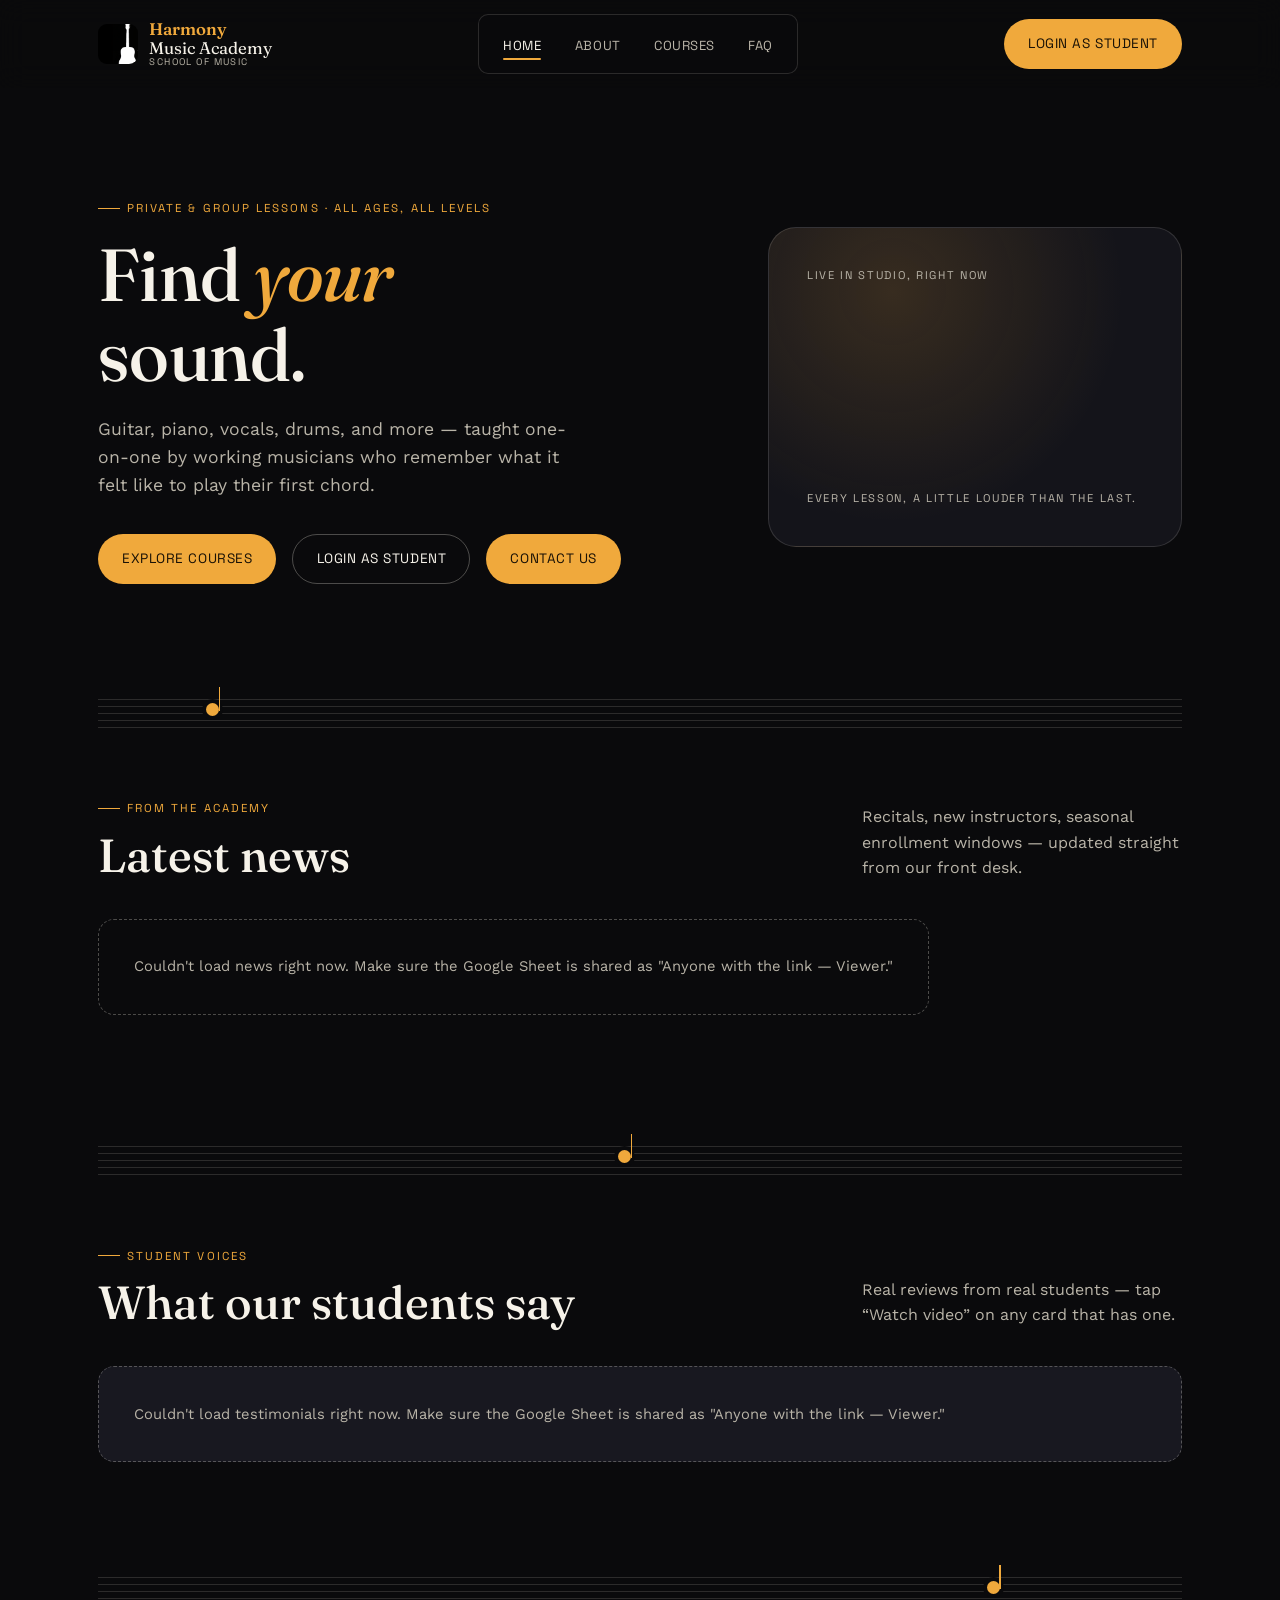
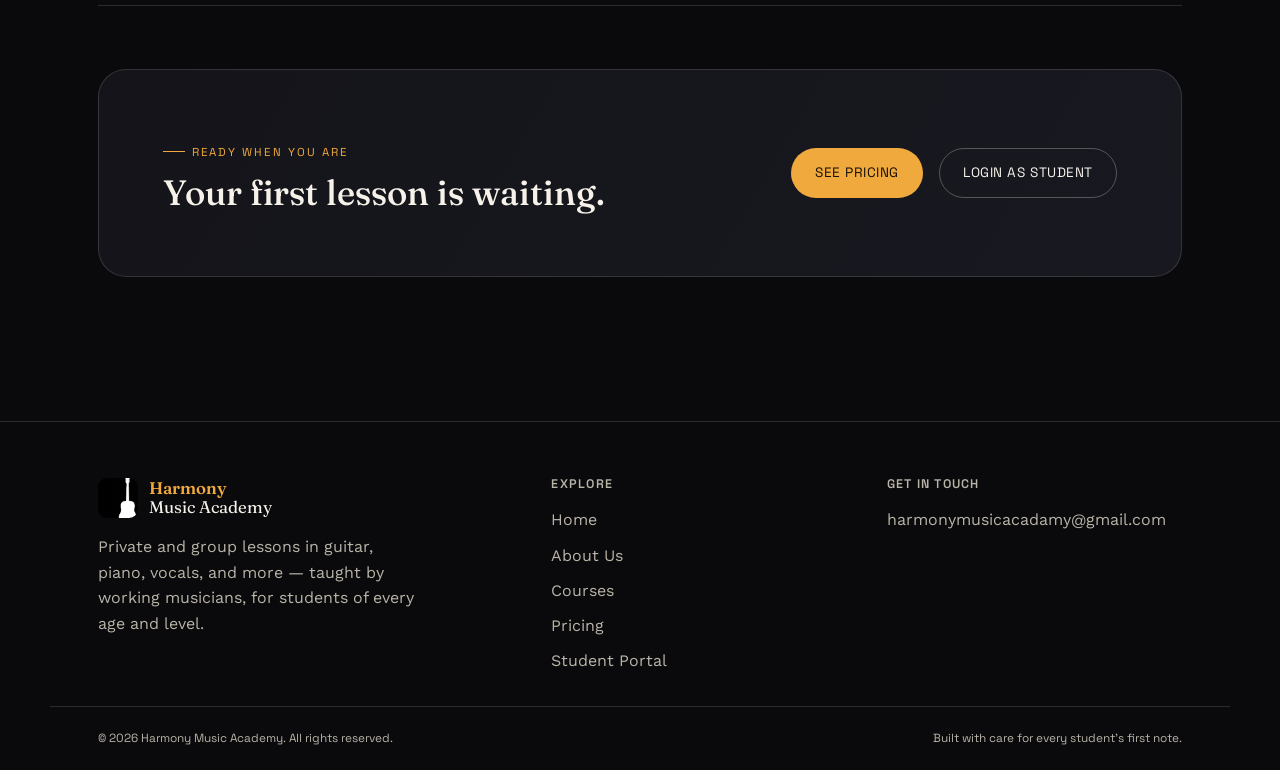
<file: index.html>
<!DOCTYPE html>
<html lang="en">
<head>
  <meta charset="UTF-8" />
  <meta name="viewport" content="width=device-width, initial-scale=1.0" />
  <title>Harmony Music Academy — Find Your Sound</title>
  <meta name="description" content="Private and group music lessons in guitar, piano, vocals, and more — taught by working musicians, for every age and level." />
  <link rel="icon" href="assets/logo-icon.png" />
  <meta property="og:title" content="Harmony Music Academy" />
  <meta property="og:image" content="assets/logo.png" />
  <meta property="og:type" content="website" />
  <link rel="preconnect" href="https://fonts.googleapis.com">
  <link rel="preconnect" href="https://fonts.gstatic.com" crossorigin>
  <link href="https://fonts.googleapis.com/css2?family=Fraunces:opsz,wght@9..144,400..600&family=Work+Sans:wght@400;500;600&family=Space+Grotesk:wght@400;500&display=swap" rel="stylesheet">
  <link rel="stylesheet" href="css/style.css" />
</head>
<body data-page="index.html">

  <header class="site-header" id="site-header"></header>

  <main>
    <!-- HERO -->
    <section class="hero">
      <div class="hero-copy">
        <span class="eyebrow">Private &amp; group lessons · all ages, all levels</span>
        <h1 style="margin-top:1.1rem;">Find <span class="italic-accent">your</span><br>sound.</h1>
        <p class="lede">Guitar, piano, vocals, drums, and more — taught one-on-one by working musicians who remember what it felt like to play their first chord.</p>
        <div class="hero-actions">
          <a href="courses.html" class="btn btn-primary">Explore Courses</a>
          <a href="" id="heroPortalBtn" target="_blank" rel="noopener" class="btn btn-outline">Login as Student</a>
           <a href="" id="ctaPortalBtn2" target="_blank" rel="noopener" class="btn btn-primary">Contact us</a>
        </div>
      </div>
      <div class="hero-visual reveal">
        <span class="tag">Live in studio, right now</span>
        <div class="equalizer" aria-hidden="true">
          <span></span><span></span><span></span><span></span><span></span><span></span><span></span><span></span>
        </div>
        <span class="tag">Every lesson, a little louder than the last.</span>
      </div>
    </section>

    <div class="staff-divider" aria-hidden="true">
      <div class="lines"><span></span><span></span><span></span><span></span><span></span><div class="note" style="left:10%"></div></div>
    </div>

    <!-- LATEST NEWS -->
    <section class="section-pad">
      <div class="section-head reveal">
        <div>
          <span class="eyebrow">From the academy</span>
          <h2 style="margin-top:0.8rem;">Latest news</h2>
        </div>
        <p style="max-width:320px;">Recitals, new instructors, seasonal enrollment windows — updated straight from our front desk.</p>
      </div>
      <div class="news-scroll" id="newsScroll">
        <div class="skeleton" style="flex:0 0 320px;"></div>
        <div class="skeleton" style="flex:0 0 320px;"></div>
        <div class="skeleton" style="flex:0 0 320px;"></div>
      </div>
    </section>

    <div class="staff-divider" aria-hidden="true">
      <div class="lines"><span></span><span></span><span></span><span></span><span></span><div class="note" style="left:48%"></div></div>
    </div>

    <!-- TESTIMONIALS -->
    <section class="section-pad">
      <div class="section-head reveal">
        <div>
          <span class="eyebrow">Student voices</span>
          <h2 style="margin-top:0.8rem;">What our students say</h2>
        </div>
        <p style="max-width:320px;">Real reviews from real students — tap “Watch video” on any card that has one.</p>
      </div>
      <div class="testi-carousel" id="testiCarousel">
        <div class="skeleton" style="width: 100%;"></div>
      </div>
    </section>

    <div class="staff-divider" aria-hidden="true">
      <div class="lines"><span></span><span></span><span></span><span></span><span></span><div class="note" style="left:82%"></div></div>
    </div>

    <!-- CTA BAND -->
    <section class="section-pad">
      <div class="cta-band reveal">
        <div>
          <span class="eyebrow">Ready when you are</span>
          <h2 style="margin-top:0.8rem; font-size:clamp(1.6rem,3vw,2.2rem);">Your first lesson is waiting.</h2>
        </div>
        <div class="hero-actions" style="margin-top:0;">
          <a href="pricing.html" class="btn btn-primary">See Pricing</a>
          <a href="" id="ctaPortalBtn" target="_blank" rel="noopener" class="btn btn-outline">Login as Student</a>
        </div>
      </div>
    </section>
  </main>

  <footer class="site-footer" id="site-footer"></footer>

  <script src="js/config.js"></script>
  <script src="js/sheets.js"></script>
  <script src="js/main.js"></script>
  <script src="js/home.js"></script>
  <script>
    document.getElementById('heroPortalBtn').href = SITE_CONFIG.STUDENT_PORTAL_URL;
    document.getElementById('ctaPortalBtn').href = SITE_CONFIG.STUDENT_PORTAL_URL;
    document.getElementById('ctaPortalBtn2').href = SITE_CONFIG.GOOGLE_ENQ;
  </script>
</body>
</html>
</file>
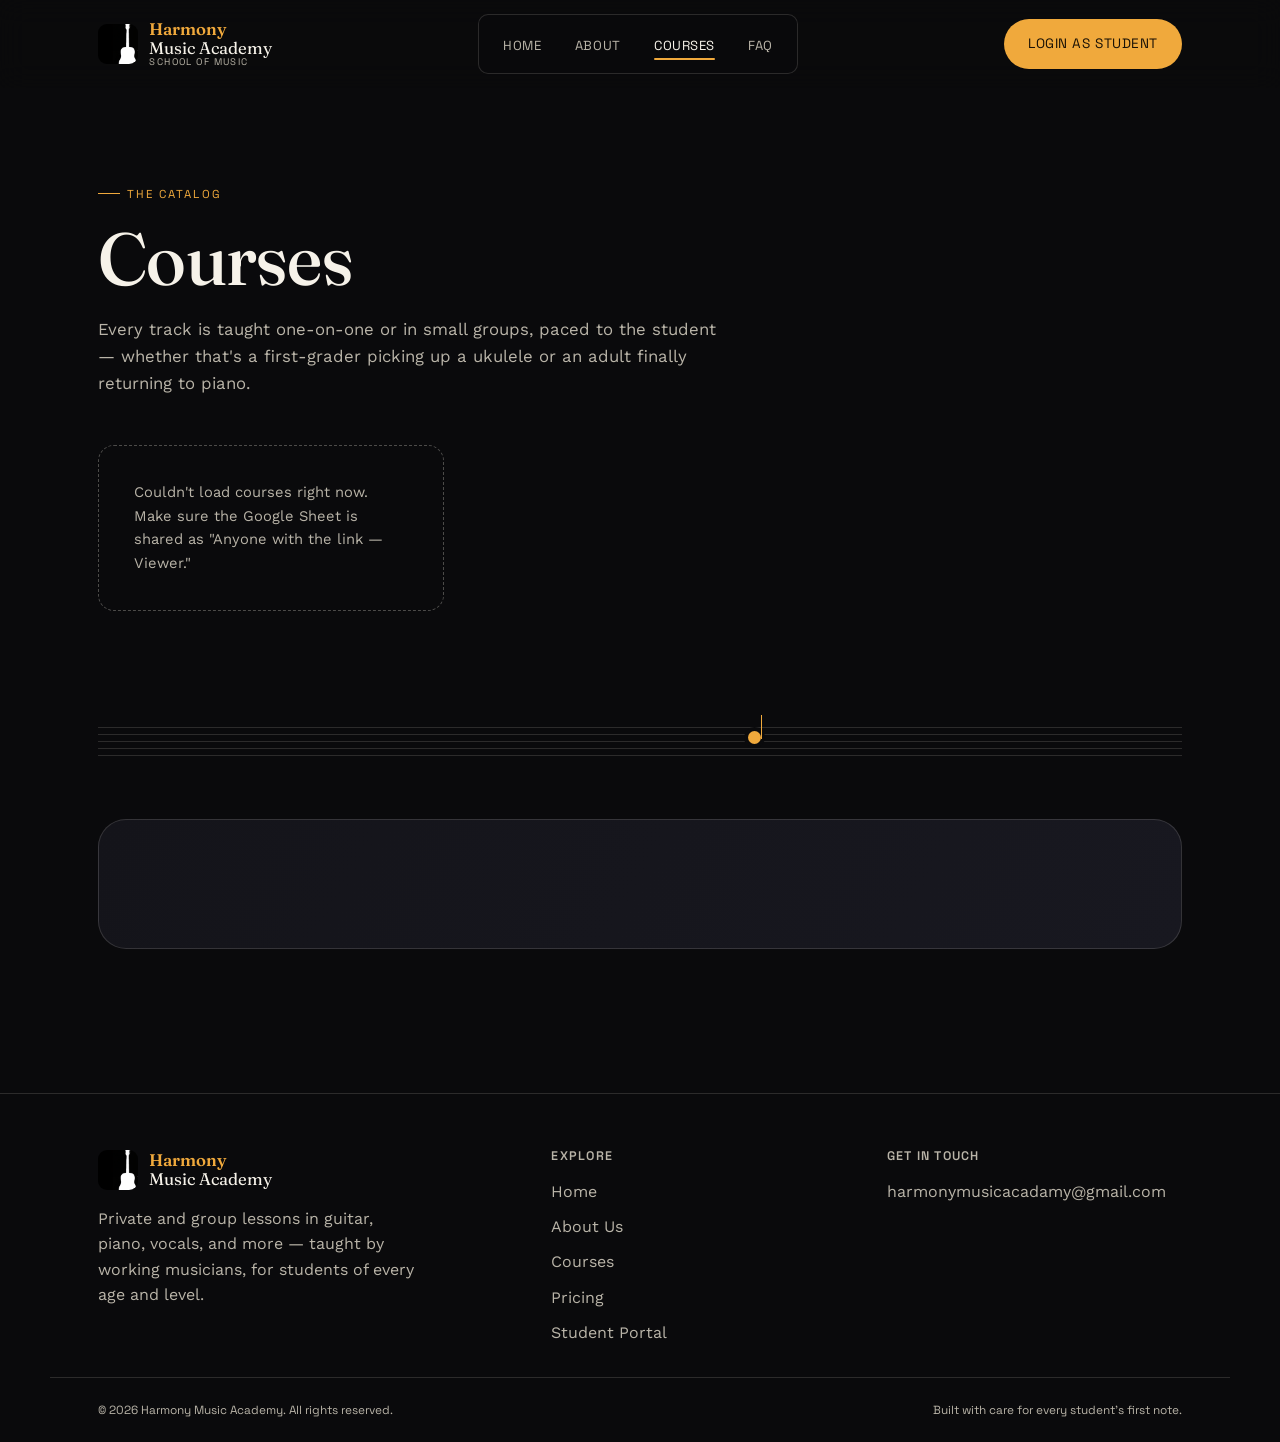
<file: courses.html>
<!DOCTYPE html>
<html lang="en">
<head>
  <meta charset="UTF-8" />
  <meta name="viewport" content="width=device-width, initial-scale=1.0" />
  <title>Courses — Harmony Music Academy</title>
  <meta name="description" content="Browse private and group lesson tracks across guitar, piano, vocals, drums, and more at Harmony Music Academy." />
  <link rel="icon" href="assets/logo-icon.png" />
  <meta property="og:title" content="Harmony Music Academy" />
  <meta property="og:image" content="assets/logo.png" />
  <meta property="og:type" content="website" />
  <link rel="preconnect" href="https://fonts.googleapis.com">
  <link rel="preconnect" href="https://fonts.gstatic.com" crossorigin>
  <link href="https://fonts.googleapis.com/css2?family=Fraunces:opsz,wght@9..144,400..600&family=Work+Sans:wght@400;500;600&family=Space+Grotesk:wght@400;500&display=swap" rel="stylesheet">
  <link rel="stylesheet" href="css/style.css" />
</head>
<body data-page="courses.html">

  <header class="site-header" id="site-header"></header>

  <main>
    <section class="page-hero">
      <span class="eyebrow">The catalog</span>
      <h1 style="margin-top:1rem;">Courses</h1>
      <p class="lede">Every track is taught one-on-one or in small groups, paced to the student — whether that's a first-grader picking up a ukulele or an adult finally returning to piano.</p>
    </section>

    <section class="section-pad" style="padding-top:0;">
      <div class="course-grid" id="courseGrid">
        <div class="skeleton"></div>
        <div class="skeleton"></div>
        <div class="skeleton"></div>
      </div>
    </section>

    <div class="staff-divider" aria-hidden="true">
      <div class="lines"><span></span><span></span><span></span><span></span><span></span><div class="note" style="left:60%"></div></div>
    </div>

    <section class="section-pad">
      <div class="cta-band reveal">
    </section>
  </main>

  <footer class="site-footer" id="site-footer"></footer>

  <script src="js/config.js"></script>
  <script src="js/sheets.js"></script>
  <script src="js/main.js"></script>
  <script src="js/courses.js"></script>
</body>
</html>
</file>
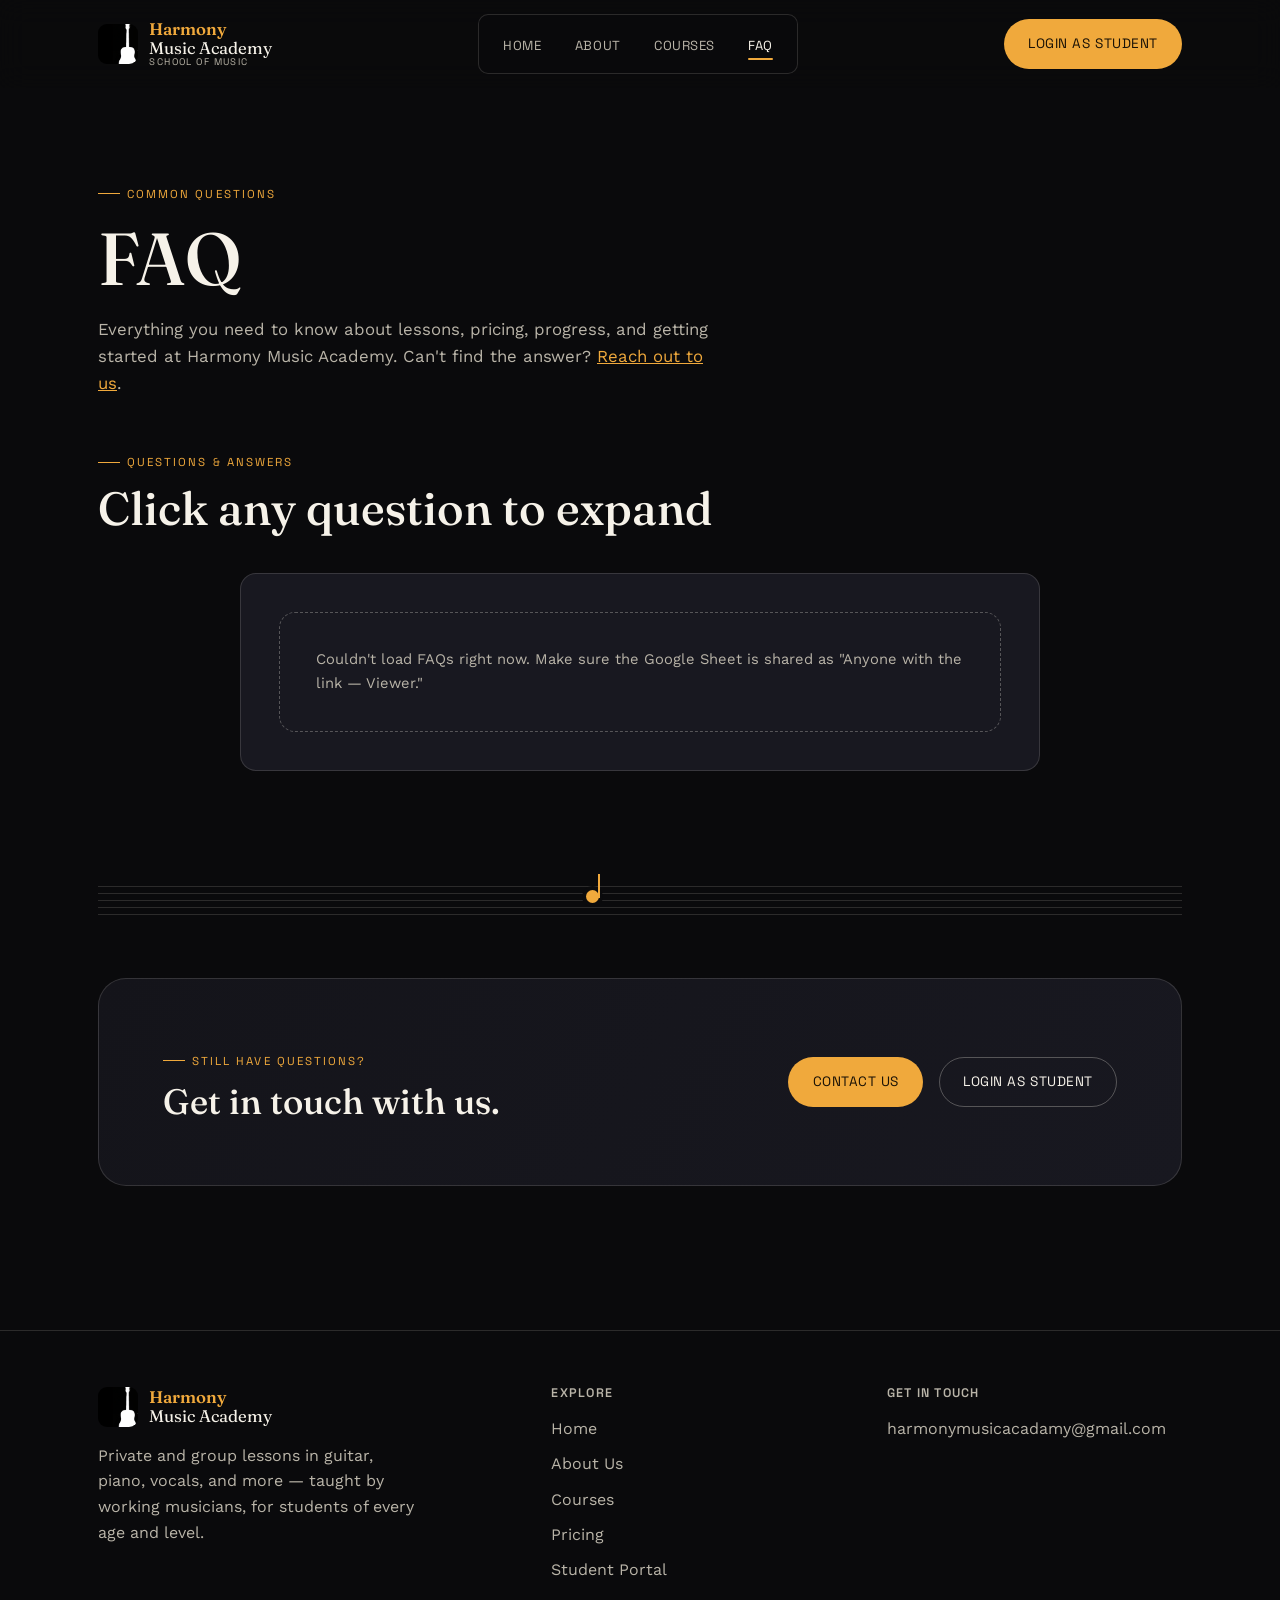
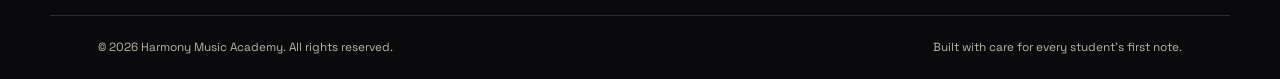
<file: faq.html>
<!DOCTYPE html>
<html lang="en">
<head>
  <meta charset="UTF-8" />
  <meta name="viewport" content="width=device-width, initial-scale=1.0" />
  <title>FAQ — Harmony Music Academy</title>
  <meta name="description" content="Frequently asked questions about lessons, pricing, and learning at Harmony Music Academy." />
  <link rel="icon" href="assets/logo-icon.png" />
  <meta property="og:title" content="Harmony Music Academy" />
  <meta property="og:image" content="assets/logo.png" />
  <meta property="og:type" content="website" />
  <link rel="preconnect" href="https://fonts.googleapis.com">
  <link rel="preconnect" href="https://fonts.gstatic.com" crossorigin>
  <link href="https://fonts.googleapis.com/css2?family=Fraunces:opsz,wght@9..144,400..600&family=Work+Sans:wght@400;500;600&family=Space+Grotesk:wght@400;500&display=swap" rel="stylesheet">
  <link rel="stylesheet" href="css/style.css" />
</head>
<body data-page="faq.html">

  <header class="site-header" id="site-header"></header>

  <main>
    <section class="page-hero">
      <span class="eyebrow">Common questions</span>
      <h1 style="margin-top:1rem;">FAQ</h1>
      <p class="lede">Everything you need to know about lessons, pricing, progress, and getting started at Harmony Music Academy. Can't find the answer? <a heref="mailto:harmonymusicacadamy@gmail.com"  style="color: var(--gold); text-decoration: underline;">Reach out to us</a>.</p>
    </section>

    <section class="section-pad" style="padding-top:0;">
      <div class="section-head reveal">
        <div>
          <span class="eyebrow">Questions &amp; Answers</span>
          <h2 style="margin-top:0.8rem;">Click any question to expand</h2>
        </div>
      </div>

      <!-- FAQ ACCORDION — Mount point for Google Sheet data -->
      <div class="faq-container reveal">
        <div id="faqAccordion">
          <!-- FAQ items loaded from Google Sheet -->
          <div class="skeleton"></div>
          <div class="skeleton"></div>
          <div class="skeleton"></div>
        </div>
      </div>
    </section>

    <div class="staff-divider" aria-hidden="true">
      <div class="lines"><span></span><span></span><span></span><span></span><span></span><div class="note" style="left:45%"></div></div>
    </div>

    <section class="section-pad">
      <div class="cta-band reveal">
        <div>
          <span class="eyebrow">Still have questions?</span>
          <h2 style="margin-top:0.8rem; font-size:clamp(1.6rem,3vw,2.2rem);">Get in touch with us.</h2>
        </div>
        <div class="hero-actions" style="margin-top:0;">
          <a href="" id="ctaPortalBtn2" target="_blank" rel="noopener" class="btn btn-primary">Contact us</a>
          <a href="" id="ctaPortalBtn" target="_blank" rel="noopener" class="btn btn-outline">Login as Student</a>
        </div>
      </div>
    </section>
  </main>

  <footer class="site-footer" id="site-footer"></footer>

  <script src="js/config.js"></script>
  <script src="js/sheets.js"></script>
  <script src="js/main.js"></script>
  <script src="js/faq.js"></script>
  <script>
    document.getElementById('ctaPortalBtn').href = SITE_CONFIG.STUDENT_PORTAL_URL;
    document.getElementById('ctaPortalBtn2').href = SITE_CONFIG.GOOGLE_ENQ;
    
    
  </script>
</body>
</html>
</file>
<file: css/style.css>
/* ===========================================================
   HARMONY MUSIC ACADEMY — Design System
   Palette pulled from the brand mark: ink black, brass gold,
   ivory, and the pale "music-note" blue.
   Signature device: hairline "staff lines" mark every section
   transition, echoing a five-line musical staff.
   =========================================================== */

:root {
  /* Color */
  --ink: #0a0a0c;
  --ink-raised: #14141a;
  --ink-card: #181820;
  --gold: #f0a93c;
  --gold-soft: #f8d9a0;
  --ivory: #f6f2e9;
  --ivory-dim: #b9b4a8;
  --blue-note: #6fc6e8;
  --line: rgba(246, 242, 233, 0.14);
  --line-strong: rgba(246, 242, 233, 0.28);
  --shadow: rgba(0, 0, 0, 0.45);

  /* Type */
  --font-display: 'Fraunces', 'Iowan Old Style', Georgia, serif;
  --font-body: 'Work Sans', -apple-system, BlinkMacSystemFont, sans-serif;
  --font-utility: 'Space Grotesk', monospace;

  /* Layout */
  --max-width: 1180px;
  --gutter: clamp(1.25rem, 4vw, 3rem);
  --radius-sm: 10px;
  --radius-md: 16px;
  --radius-lg: 28px;
  --ease: cubic-bezier(0.16, 1, 0.3, 1);
}

@media (prefers-reduced-motion: reduce) {
  *, *::before, *::after {
    animation-duration: 0.001ms !important;
    animation-iteration-count: 1 !important;
    transition-duration: 0.001ms !important;
    scroll-behavior: auto !important;
  }
}

* { box-sizing: border-box; }
html { scroll-behavior: smooth; }

body {
  margin: 0;
  background: var(--ink);
  color: var(--ivory);
  font-family: var(--font-body);
  font-size: 16px;
  line-height: 1.6;
  -webkit-font-smoothing: antialiased;
}

img { max-width: 100%; display: block; }

a { color: inherit; text-decoration: none; }

:focus-visible {
  outline: 2px solid var(--gold);
  outline-offset: 3px;
  border-radius: 4px;
}
body.menu-open{
    overflow:hidden;
}

.wrap {
  max-width: var(--max-width);
  margin: 0 auto;
  padding-left: var(--gutter);
  padding-right: var(--gutter);
}

section { position: relative; }

h1, h2, h3, h4 {
  font-family: var(--font-display);
  font-weight: 600;
  line-height: 1.08;
  margin: 0;
  color: var(--ivory);
}

h1 { font-size: clamp(2.6rem, 6vw, 4.6rem); font-weight: 500; letter-spacing: -0.01em; }
h2 { font-size: clamp(1.9rem, 4vw, 2.9rem); font-weight: 500; }
h3 { font-size: clamp(1.25rem, 2.2vw, 1.55rem); font-weight: 600; }

p { margin: 0; color: var(--ivory-dim); }

.italic-accent { font-style: italic; color: var(--gold); }

.eyebrow {
  font-family: var(--font-utility);
  text-transform: uppercase;
  letter-spacing: 0.18em;
  font-size: 0.72rem;
  color: var(--gold);
  display: inline-flex;
  align-items: center;
  gap: 0.6em;
}
.eyebrow::before {
  content: '';
  width: 22px;
  height: 1px;
  background: var(--gold);
  display: inline-block;
}

/* Video modal fix */
#videoModalContent{
    width:100%;
    height:100%;
    display:flex;
}

#videoModalContent iframe{
    width:100%;
    height:100%;
    border:none;
    display:block;
}

/* ===================== BUTTONS ===================== */
.btn {
  font-family: var(--font-utility);
  font-size: 0.85rem;
  letter-spacing: 0.04em;
  text-transform: uppercase;
  display: inline-flex;
  align-items: center;
  justify-content: center;
  gap: 0.5em;
  padding: 0.95em 1.7em;
  border-radius: 999px;
  border: 1px solid transparent;
  cursor: pointer;
  transition: transform 0.35s var(--ease), background 0.3s, color 0.3s, border-color 0.3s;
  white-space: nowrap;
}
.btn:hover { transform: translateY(-2px); }

.btn-primary {
  background: var(--gold);
  color: #1a1206;
}
.btn-primary:hover { background: var(--gold-soft); }

.btn-outline {
  background: transparent;
  color: var(--ivory);
  border-color: var(--line-strong);
}
.btn-outline:hover { border-color: var(--gold); color: var(--gold); }

.btn-ghost {
  background: transparent;
  color: var(--blue-note);
  padding: 0.5em 0;
}
.btn-ghost::after { content: '→'; margin-left: 0.4em; transition: margin-left 0.3s; }
.btn-ghost:hover::after { margin-left: 0.7em; }

/* ===================== NAV ===================== */
.site-header{
    position: sticky;
    top: 0;
    z-index: 1000;
    background: rgba(10,10,12,.9);
    backdrop-filter: blur(14px);
}
.nav {
  display: flex;
  align-items: center;
  justify-content: space-between;
  padding: 0.9rem var(--gutter);
  max-width: var(--max-width);
  margin: 0 auto;
}
.nav-brand { display: flex; align-items: center; gap: 0.7rem; }
.nav-brand img { height: 40px; width: 40px; border-radius: 9px; }
.nav-brand-text { font-family: var(--font-display); font-size: 1.05rem; line-height: 1.1; }
.nav-brand-text strong { color: var(--gold); font-weight: 600; }
.nav-brand-text span { display: block; font-family: var(--font-utility); font-size: 0.6rem; letter-spacing: 0.15em; color: var(--ivory-dim); text-transform: uppercase; }

.nav-links {
  display: flex;
  align-items: center;
  gap: 2.1rem;
  list-style: none;
  margin: 0; 
  padding: 1rem 1.5rem;
  background: rgba(10, 10, 12, 0.95);
  border: 1px solid var(--line);
  border-radius: var(--radius-sm);
  backdrop-filter: blur(10px);
}
.nav-links a {
  font-family: var(--font-utility);
  font-size: 0.82rem;
  letter-spacing: 0.04em;
  text-transform: uppercase;
  color: var(--ivory-dim);
  position: relative;
  padding: 0.3rem 0;
  transition: color 0.25s;
}
.nav-links a:hover, .nav-links a.active { color: var(--ivory); }
.nav-links a.active::after {
  content: '';
  position: absolute;
  left: 0; right: 0; bottom: -2px;
  height: 2px;
  background: var(--gold);
  border-radius: 2px;
}

.nav-actions { display: flex; align-items: center; gap: 1rem; }
.nav-toggle {
  display: none;
  background: none; border: 1px solid var(--line-strong); border-radius: 8px;
  color: var(--ivory); width: 42px; height: 42px; cursor: pointer; font-size: 1.1rem;
}

@media (max-width: 880px) {
  .nav-links{
    position:fixed;

    top:0;
    left:0;
    width:100%;
    height:100vh;

    display:flex;
    flex-direction:column;
    align-items:flex-start;
    justify-content:flex-start;

    padding:90px 32px 32px;

    background:#0a0a0c;

    transform:translateX(100%);
    transition:transform .35s ease;

    z-index:9999;

    overflow-y:auto;
}

.nav-links.open{
    transform:translateX(0);
}
  .nav-links a { 
    font-size: 1.1rem; 
    width: 100%;
    padding: 1.2rem 0;
    border-bottom: 1px solid var(--line);
    color: var(--ivory);
  }
  .nav-links a:hover {
    color: var(--gold);
  }
  .nav-links a:last-child {
    border-bottom: none;
  }
  .nav-toggle { display: inline-flex; align-items: center; justify-content: center; }
  .nav-actions .btn-primary { display: none; }
  .nav-links .mobile-portal-btn { display: inline-flex; margin-top: 1rem; width: 100%; justify-content: center; }
}

/* Mobile menu backdrop overlay */
@media (max-width: 880px) {
  .site-header::after {
    content: '';
    position: fixed;
    inset: 0;
    background: rgba(0, 0, 0, 0.5);
    opacity: 0;
    pointer-events: none;
    transition: opacity 0.3s var(--ease);
    z-index: 98;
  }
}
@media (min-width: 881px) {
  .mobile-portal-btn { display: none; }
}

/* ===================== STAFF-LINE DIVIDER (signature device) ===================== */
.staff-divider {
  display: flex;
  flex-direction: column;
  gap: 6px;
  max-width: var(--max-width);
  margin: 0 auto;
  padding: 3.2rem var(--gutter) 0;
}
.staff-divider .lines { position: relative; height: 28px; }
.staff-divider .lines span {
  position: absolute;
  left: 0; right: 0;
  height: 1px;
  background: var(--line);
}
.staff-divider .lines span:nth-child(1) { top: 0; }
.staff-divider .lines span:nth-child(2) { top: 7px; }
.staff-divider .lines span:nth-child(3) { top: 14px; }
.staff-divider .lines span:nth-child(4) { top: 21px; }
.staff-divider .lines span:nth-child(5) { top: 28px; }
.staff-divider .note {
  position: absolute;
  top: 4px;
  width: 13px; height: 13px;
  background: var(--gold);
  border-radius: 50%;
  box-shadow: 0 0 0 4px var(--ink);
}
.staff-divider .note::after {
  content: '';
  position: absolute;
  right: -1px; top: -16px;
  width: 1.5px; height: 24px;
  background: var(--gold);
}

/* ===================== EQUALIZER (hero signature motion) ===================== */
.equalizer { display: flex; align-items: flex-end; gap: 5px; height: 90px; }
.equalizer span {
  width: 5px;
  border-radius: 3px;
  background: linear-gradient(180deg, var(--gold), var(--blue-note));
  animation: bounce 1.4s ease-in-out infinite;
}
.equalizer span:nth-child(odd) { animation-duration: 1.1s; }
.equalizer span:nth-child(1){ animation-delay: -0.1s; }
.equalizer span:nth-child(2){ animation-delay: -0.7s; }
.equalizer span:nth-child(3){ animation-delay: -0.3s; }
.equalizer span:nth-child(4){ animation-delay: -1.0s; }
.equalizer span:nth-child(5){ animation-delay: -0.5s; }
.equalizer span:nth-child(6){ animation-delay: -0.9s; }
.equalizer span:nth-child(7){ animation-delay: -0.2s; }
.equalizer span:nth-child(8){ animation-delay: -0.6s; }
@keyframes bounce {
  0%, 100% { height: 14%; opacity: 0.55; }
  50% { height: 100%; opacity: 1; }
}

/* ===================== HERO ===================== */
.hero {
  padding: clamp(3.5rem, 8vw, 7rem) var(--gutter) 4rem;
  display: grid;
  grid-template-columns: 1.2fr 0.8fr;
  gap: 3rem;
  align-items: center;
  max-width: var(--max-width);
  margin: 0 auto;
}
.hero-copy p.lede { font-size: 1.1rem; max-width: 480px; margin-top: 1.3rem; }
.hero-actions { display: flex; gap: 1rem; margin-top: 2.2rem; flex-wrap: wrap; }
.hero-visual {
  background: radial-gradient(circle at 30% 20%, rgba(240,169,60,0.16), transparent 60%), var(--ink-raised);
  border: 1px solid var(--line);
  border-radius: var(--radius-lg);
  padding: 2.4rem;
  display: flex;
  flex-direction: column;
  justify-content: space-between;
  min-height: 320px;
}
.hero-visual .tag { font-family: var(--font-utility); font-size: 0.7rem; letter-spacing: 0.15em; text-transform: uppercase; color: var(--ivory-dim); }
@media (max-width: 880px) {
  .hero { grid-template-columns: 1fr; }
}

/* ===================== SECTION HEADERS ===================== */
.section-head { display: flex; justify-content: space-between; align-items: flex-end; gap: 1.5rem; margin-bottom: 2.4rem; flex-wrap: wrap; }
.section-pad { padding: 4rem var(--gutter); max-width: var(--max-width); margin: 0 auto; }

/* ===================== NEWS ===================== */
.news-scroll {
  display: flex;
  gap: 1.4rem;
  overflow-x: auto;
  padding-bottom: 1rem;
  scroll-snap-type: x proximity;
}
.news-scroll::-webkit-scrollbar { height: 6px; }
.news-scroll::-webkit-scrollbar-thumb { background: var(--line-strong); border-radius: 6px; }

.news-card {
  flex: 0 0 320px;
  scroll-snap-align: start;
  background: var(--ink-card);
  border: 1px solid var(--line);
  border-radius: var(--radius-md);
  padding: 1.7rem;
  transition: border-color 0.3s, transform 0.3s var(--ease);
}
.news-card:hover { border-color: var(--line-strong); transform: translateY(-4px); }
.news-card .date { font-family: var(--font-utility); font-size: 0.72rem; letter-spacing: 0.1em; text-transform: uppercase; color: var(--blue-note); }
.news-card h3 { margin-top: 0.7rem; }
.news-card .subtitle { color: var(--gold-soft); font-size: 0.92rem; margin-top: 0.3rem; }
.news-card p.desc { margin-top: 0.8rem; font-size: 0.93rem; }

.empty-state {
  border: 1px dashed var(--line-strong);
  border-radius: var(--radius-md);
  padding: 2.2rem;
  color: var(--ivory-dim);
  font-size: 0.92rem;
}

/* ===================== TESTIMONIALS CAROUSEL ===================== */
.testi-carousel {
  position: relative;
  width: 100%;
  overflow: hidden;
  border-radius: var(--radius-md);
  background: var(--ink-card);
}

.testi-carousel-track {
  display: flex;
  transition: transform 0.6s cubic-bezier(0.34, 1.56, 0.64, 1);
  width: 100%;
}

.testi-slide {
  flex: 0 0 100%;
  padding: 2rem var(--gutter);
  min-width: 100%;
}

.testi-card {
  background: transparent;
  border: none;
  padding: 0;
}

.testi-card .stars { color: var(--gold); letter-spacing: 0.1em; font-size: 0.95rem; }
.testi-card .quote { margin-top: 0.9rem; font-size: 0.97rem; color: var(--ivory); line-height: 1.7; }
.testi-card .name { margin-top: 1.1rem; font-family: var(--font-utility); font-size: 0.78rem; letter-spacing: 0.05em; color: var(--ivory-dim); text-transform: uppercase; }

.carousel-dots {
  display: flex;
  justify-content: center;
  gap: 0.6rem;
  padding: 1.2rem 1rem;
  background: rgba(10, 10, 12, 0.5);
  border-top: 1px solid var(--line);
}

.carousel-dots .dot {
  width: 10px;
  height: 10px;
  border-radius: 50%;
  background: var(--line-strong);
  border: none;
  cursor: pointer;
  transition: all 0.3s var(--ease);
}

.carousel-dots .dot:hover {
  background: var(--gold-soft);
  transform: scale(1.2);
}

.carousel-dots .dot.active {
  background: var(--gold);
  transform: scale(1.3);
}

.testi-card { display: flex; flex-direction: column; }
.testi-card .quote { flex: 1; }
.testi-foot { display: flex; align-items: center; justify-content: space-between; margin-top: 1.1rem; gap: 1rem; }

.video-pill {
  flex: 0 0 auto;
  display: inline-flex;
  align-items: center;
  gap: 0.45em;
  background: rgba(240,169,60,0.12);
  border: 1px solid rgba(240,169,60,0.4);
  color: var(--gold-soft);
  font-family: var(--font-utility);
  font-size: 0.68rem;
  letter-spacing: 0.06em;
  text-transform: uppercase;
  padding: 0.5em 0.9em;
  border-radius: 999px;
  cursor: pointer;
  transition: background 0.25s, transform 0.25s;
}
.video-pill:hover { background: rgba(240,169,60,0.22); transform: translateY(-1px); }
.video-pill .dot {
  width: 8px; height: 8px; border-radius: 50%;
  background: var(--gold);
}

.video-row {
  display: flex;
  gap: 1.6rem;
  margin-top: 2.6rem;
  flex-wrap: wrap;
}
.vinyl {
  position: relative;
  width: 150px;
  height: 150px;
  border-radius: 50%;
  background:
    radial-gradient(circle at center, var(--ink-card) 0 22%, transparent 22.3%),
    repeating-radial-gradient(circle, #1d1d26 0 2px, #14141a 2px 4px);
  border: 1px solid var(--line-strong);
  cursor: pointer;
  display: flex;
  align-items: center;
  justify-content: center;
  transition: transform 0.35s var(--ease);
  flex: 0 0 auto;
}
.vinyl:hover { transform: scale(1.05) rotate(8deg); }
.vinyl .play-icon {
  width: 0; height: 0;
  border-top: 9px solid transparent;
  border-bottom: 9px solid transparent;
  border-left: 14px solid var(--gold);
  z-index: 2;
}
.vinyl .label {
  position: absolute;
  bottom: -1.7rem;
  left: 50%; transform: translateX(-50%);
  font-family: var(--font-utility);
  font-size: 0.72rem;
  color: var(--ivory-dim);
  white-space: nowrap;
  text-transform: uppercase;
  letter-spacing: 0.04em;
}

.modal-overlay {
  position: fixed; 
  inset: 0;
  background: rgba(0, 0, 0, 0.85);
  display: none;
  align-items: center;
  justify-content: center;
  z-index: 1000;
  padding: 2rem;
}
.modal-overlay.open { 
  display: flex; 
}

.modal-box {
  width: 90vw;
  max-width: 1000px;
  aspect-ratio: 16/9;
  background: #000;
  border-radius: var(--radius-md);
  overflow: hidden;
  border: 2px solid var(--gold);
  position: relative;
  box-shadow: 0 20px 60px rgba(0,0,0,0.9);
}

.modal-box iframe { 
  width: 100%; 
  height: 100%; 
  border: 0; 
  display: block;
}

.modal-close {
  position: absolute;
  top: -50px;
  right: 0;
  background: none; 
  border: 1px solid var(--line-strong); 
  color: var(--ivory);
  width: 40px; 
  height: 40px; 
  border-radius: 50%; 
  cursor: pointer; 
  font-size: 1.2rem;
  display: flex;
  align-items: center;
  justify-content: center;
  transition: all 0.3s;
}

.modal-close:hover {
  background: var(--gold);
  color: #000;
  border-color: var(--gold);
}

/* ===================== CTA BAND ===================== */
.cta-band {
  margin: 0 auto;
  max-width: var(--max-width);
  background: linear-gradient(120deg, var(--ink-raised), var(--ink-card));
  border: 1px solid var(--line);
  border-radius: var(--radius-lg);
  padding: clamp(2.4rem, 5vw, 4rem);
  display: flex;
  justify-content: space-between;
  align-items: center;
  gap: 2rem;
  flex-wrap: wrap;
}

/* ===================== FOOTER ===================== */
.site-footer { border-top: 1px solid var(--line); margin-top: 5rem; }
.footer-grid {
  display: grid;
  grid-template-columns: 1.4fr 1fr 1fr;
  gap: 2.5rem;
  padding: 3.5rem var(--gutter) 2rem;
  max-width: var(--max-width);
  margin: 0 auto;
}
@media (max-width: 720px) { .footer-grid { grid-template-columns: 1fr; } }
.footer-grid h4 { font-family: var(--font-utility); font-size: 0.78rem; letter-spacing: 0.1em; text-transform: uppercase; color: var(--ivory-dim); margin-bottom: 1rem; }
.footer-grid ul { list-style: none; margin: 0; padding: 0; display: flex; flex-direction: column; gap: 0.6rem; }
.footer-grid ul a { color: var(--ivory-dim); transition: color 0.25s; }
.footer-grid ul a:hover { color: var(--gold); }
.footer-bottom {
  border-top: 1px solid var(--line);
  padding: 1.4rem var(--gutter);
  max-width: var(--max-width);
  margin: 0 auto;
  display: flex;
  justify-content: space-between;
  flex-wrap: wrap;
  gap: 0.8rem;
  font-family: var(--font-utility);
  font-size: 0.74rem;
  color: var(--ivory-dim);
}

/* ===================== GENERIC PAGE HERO (sub-pages) ===================== */
.page-hero {
  padding: clamp(3rem, 7vw, 5.5rem) var(--gutter) 3rem;
  max-width: var(--max-width);
  margin: 0 auto;
}
.page-hero p.lede { max-width: 620px; margin-top: 1.1rem; font-size: 1.05rem; }

/* ===================== COURSES ===================== */
.course-grid {
  display: grid;
  grid-template-columns: repeat(3, 1fr);
  gap: 1.4rem;
}
@media (max-width: 980px) { .course-grid { grid-template-columns: repeat(2, 1fr); } }
@media (max-width: 640px) { .course-grid { grid-template-columns: 1fr; } }

.course-card {
  background: var(--ink-card);
  border: 1px solid var(--line);
  border-radius: var(--radius-md);
  overflow: hidden;
  transition: border-color 0.3s, transform 0.3s var(--ease);
  display: flex;
  flex-direction: column;
}
.course-card:hover { border-color: var(--gold); transform: translateY(-4px); }

.course-image {
  width: 100%;
  height: 200px;
  background: var(--ink-raised);
  overflow: hidden;
  border-bottom: 1px solid var(--line);
}
.course-image img {
  width: 100%;
  height: 100%;
  object-fit: cover;
  object-position: center;
  transition: transform 0.4s var(--ease);
}
.course-card:hover .course-image img {
  transform: scale(1.05);
}

.course-info {
  padding: 1.6rem;
  flex: 1;
  display: flex;
  flex-direction: column;
}

.course-info .track { 
  font-family: var(--font-utility); 
  font-size: 0.7rem; 
  letter-spacing: 0.12em; 
  text-transform: uppercase; 
  color: var(--blue-note);
  margin-bottom: 0.5rem;
}

.course-info h3 { 
  margin: 0 0 1rem 0;
  font-size: clamp(1.1rem, 2vw, 1.35rem);
}

.course-info .meta-list {
  list-style: none;
  margin: 0;
  padding: 0;
  display: flex;
  flex-direction: column;
  gap: 0.5rem;
  flex: 1;
}

.course-info .meta-list li {
  display: grid;
  grid-template-columns: 110px 1fr;
  gap: 1rem;
  align-items: start;
  font-size: 0.88rem;
  border-top: 1px solid var(--line);
  padding-top: 0.75rem;
}

.course-info .meta-list li span:first-child {
  color: var(--ivory-dim);
  font-family: var(--font-utility);
  font-size: 0.72rem;
  text-transform: uppercase;
  letter-spacing: 0.05em;
}

.course-info .meta-list li span:last-child {
  color: var(--ivory);
  text-align: left;
  line-height: 1.6;
}

/* ===================== REGIONAL PRICING SELECTOR ===================== */
.region-selector {
  display: flex;
  align-items: center;
  gap: 1.5rem;
  margin-bottom: 2.4rem;
  flex-wrap: wrap;
  justify-content: center;
  padding: 1.6rem;
  background: var(--ink-card);
  border: 1px solid var(--line);
  border-radius: var(--radius-md);
}
.region-label {
  font-family: var(--font-utility);
  font-size: 0.78rem;
  letter-spacing: 0.08em;
  text-transform: uppercase;
  color: var(--ivory-dim);
}
.region-buttons {
  display: flex;
  gap: 0.8rem;
}
.region-btn {
  background: transparent;
  border: 1px solid var(--line-strong);
  color: var(--ivory-dim);
  font-family: var(--font-utility);
  font-size: 0.85rem;
  letter-spacing: 0.05em;
  padding: 0.7em 1.4em;
  border-radius: 999px;
  cursor: pointer;
  transition: all 0.3s var(--ease);
}
.region-btn:hover {
  border-color: var(--gold);
  color: var(--ivory);
}
.region-btn.active {
  background: var(--gold);
  color: #1a1206;
  border-color: var(--gold);
}

/* ===================== PRICING ===================== */
.pricing-grid {
  display: grid;
  grid-template-columns: repeat(3, 1fr);
  gap: 1.5rem;
  align-items: stretch;
}
@media (max-width: 980px) { .pricing-grid { grid-template-columns: repeat(2, 1fr); } }
@media (max-width: 640px) { .pricing-grid { grid-template-columns: 1fr; } }

.price-card {
  background: var(--ink-card);
  border: 1px solid var(--line);
  border-top: 3px solid var(--gold);
  border-radius: var(--radius-md);
  padding: 2.2rem;
  display: flex;
  flex-direction: column;
}
.price-card .level { font-family: var(--font-utility); text-transform: uppercase; letter-spacing: 0.1em; font-size: 0.78rem; color: var(--blue-note); }
.price-card .price { font-family: var(--font-display); font-size: 2.4rem; color: var(--ivory); margin-top: 0.6rem; }
.price-card .price small { font-family: var(--font-body); font-size: 0.85rem; color: var(--ivory-dim); }
.price-card ul { list-style: none; margin: 1.6rem 0 0; padding: 0; display: flex; flex-direction: column; gap: 0.75rem; flex: 1; min-height: 40px; }
.price-card ul li { font-size: 0.92rem; padding-left: 1.4rem; position: relative; }
.price-card ul li::before { content: '♪'; position: absolute; left: 0; color: var(--gold); }
.price-card .btn { margin-top: 1.8rem; }

/* ===================== SOLO FOUNDER SECTION ===================== */
.founder-solo {
  display: grid;
  grid-template-columns: 1fr 1.15fr;
  gap: 3.5rem;
  align-items: center;
  background: linear-gradient(135deg, var(--ink-card), var(--ink-raised));
  border: 1px solid var(--line);
  border-left: 4px solid var(--gold);
  border-radius: var(--radius-lg);
  padding: clamp(2.5rem, 5vw, 4rem);
  overflow: hidden;
}
@media (max-width: 1000px) { .founder-solo { grid-template-columns: 1fr; gap: 2.5rem; border-left: 1px solid var(--line); border-top: 4px solid var(--gold); } }

.founder-solo-image {
  position: relative;
  border-radius: var(--radius-md);
  overflow: hidden;
  border: 2px solid var(--line-strong);
  aspect-ratio: 3/4;
  min-height: 380px;
}
.founder-solo-image img {
  width: 100%;
  height: 100%;
  object-fit: cover;
  object-position: center top;
}

.founder-badge-large {
  position: absolute;
  top: 1.4rem;
  right: 1.4rem;
  background: var(--gold);
  color: #1a1206;
  font-family: var(--font-utility);
  font-size: 0.7rem;
  letter-spacing: 0.1em;
  text-transform: uppercase;
  padding: 0.7em 1.2em;
  border-radius: 999px;
  font-weight: 600;
  box-shadow: 0 4px 12px rgba(0,0,0,0.3);
}

.founder-solo-content {
  display: flex;
  flex-direction: column;
}
.founder-solo-content h3 {
  font-size: clamp(1.8rem, 3.5vw, 2.4rem);
  margin-bottom: 0.6rem;
}
.founder-solo-content .bio {
  font-size: 1rem;
  line-height: 1.8;
  color: var(--ivory-dim);
  margin-bottom: 1.2rem;
}
.founder-solo-content .bio:first-of-type {
  margin-top: 0;
}
.founder-solo-content .bio strong {
  color: var(--ivory);
  font-weight: 600;
}
.founder-solo-content .bio em {
  color: var(--gold-soft);
  font-style: italic;
}

.highlight-badge {
  display: inline-flex;
  align-items: center;
  gap: 0.5em;
  background: rgba(240, 169, 60, 0.12);
  border: 1px solid rgba(240, 169, 60, 0.3);
  color: var(--gold-soft);
  font-family: var(--font-utility);
  font-size: 0.78rem;
  letter-spacing: 0.05em;
  padding: 0.6em 1em;
  border-radius: 999px;
}

/* ===================== FAQ ACCORDION ===================== */
.faq-item {
  border-bottom: 1px solid var(--line);
  transition: background 0.3s var(--ease);
}
.faq-item:last-child {
  border-bottom: none;
}

.faq-question {
  width: 100%;
  background: transparent;
  border: none;
  padding: 1.4rem 0;
  text-align: left;
  cursor: pointer;
  display: flex;
  justify-content: space-between;
  align-items: center;
  gap: 1rem;
  transition: all 0.3s var(--ease);
  font-family: var(--font-body);
  font-size: 1.02rem;
  color: var(--ivory);
  font-weight: 500;
}
.faq-question:hover {
  color: var(--gold);
  padding-left: 0.8rem;
  padding-right: -0.8rem;
}
.faq-question:focus-visible {
  outline: 2px solid var(--gold);
  outline-offset: 3px;
}

.faq-text {
  flex: 1;
  text-align: left;
}

.faq-toggle {
  display: inline-flex;
  align-items: center;
  justify-content: center;
  width: 32px;
  height: 32px;
  background: var(--ink-raised);
  border: 1px solid var(--line-strong);
  border-radius: 50%;
  color: var(--gold);
  font-size: 1.2rem;
  flex-shrink: 0;
  transition: all 0.3s var(--ease);
}
.faq-question:hover .faq-toggle {
  background: rgba(240, 169, 60, 0.12);
  border-color: var(--gold);
}
.faq-question.open .faq-toggle {
  transform: rotate(45deg);
  background: rgba(240, 169, 60, 0.2);
}

.faq-answer {
  overflow: hidden;
  transition: max-height 0.4s var(--ease);
}

.faq-answer-content {
  padding: 0 0 1.4rem 0;
  color: var(--ivory-dim);
  line-height: 1.75;
  font-size: 0.98rem;
}

/* ===================== FAQ CONTAINER ===================== */
.faq-container {
  background: var(--ink-card);
  border: 1px solid var(--line);
  border-radius: var(--radius-md);
  padding: clamp(1.5rem, 3vw, 2.5rem);
  max-width: 800px;
  margin: 0 auto;
}

/* ===================== FAQ PAGE ===================== */
.about-split {
  display: grid;
  grid-template-columns: 1fr 1fr;
  gap: 3rem;
  align-items: center;
}
@media (max-width: 880px) { .about-split { grid-template-columns: 1fr; } }

.stat-row { display: grid; grid-template-columns: repeat(4, 1fr); gap: 1.5rem; }
@media (max-width: 720px) { .stat-row { grid-template-columns: repeat(2, 1fr); } }
.stat-card { text-align: center; padding: 1.8rem 1rem; border: 1px solid var(--line); border-radius: var(--radius-md); }
.stat-card .num { font-family: var(--font-display); font-size: 2.2rem; color: var(--gold); }
.stat-card .label { font-family: var(--font-utility); font-size: 0.72rem; text-transform: uppercase; letter-spacing: 0.08em; color: var(--ivory-dim); margin-top: 0.4rem; }

.team-grid { display: grid; grid-template-columns: repeat(3, 1fr); gap: 1.4rem; }
@media (max-width: 880px) { .team-grid { grid-template-columns: repeat(2, 1fr); } }
@media (max-width: 560px) { .team-grid { grid-template-columns: 1fr; } }
.team-card { background: var(--ink-card); border: 1px solid var(--line); border-radius: var(--radius-md); overflow: hidden; }
.team-photo { width: 100%; aspect-ratio: 4/3; background: linear-gradient(135deg, var(--ink-raised), #1f1f29); display: flex; align-items: center; justify-content: center; font-family: var(--font-display); font-size: 2.2rem; color: var(--gold); }
.team-card .info { padding: 1.3rem; }
.team-card .role { font-family: var(--font-utility); font-size: 0.72rem; text-transform: uppercase; letter-spacing: 0.06em; color: var(--blue-note); margin-top: 0.3rem; }
.team-card p.bio { margin-top: 0.7rem; font-size: 0.9rem; }
.reveal { opacity: 0; transform: translateY(18px); transition: opacity 0.7s var(--ease), transform 0.7s var(--ease); }
.reveal.in-view { opacity: 1; transform: translateY(0); }

.skeleton {
  background: linear-gradient(90deg, var(--ink-card) 25%, var(--ink-raised) 37%, var(--ink-card) 63%);
  background-size: 400% 100%;
  animation: shimmer 1.4s infinite linear;
  border-radius: var(--radius-md);
  min-height: 120px;
}
@keyframes shimmer { 0% { background-position: 100% 0; } 100% { background-position: 0 0; } }
</file>
